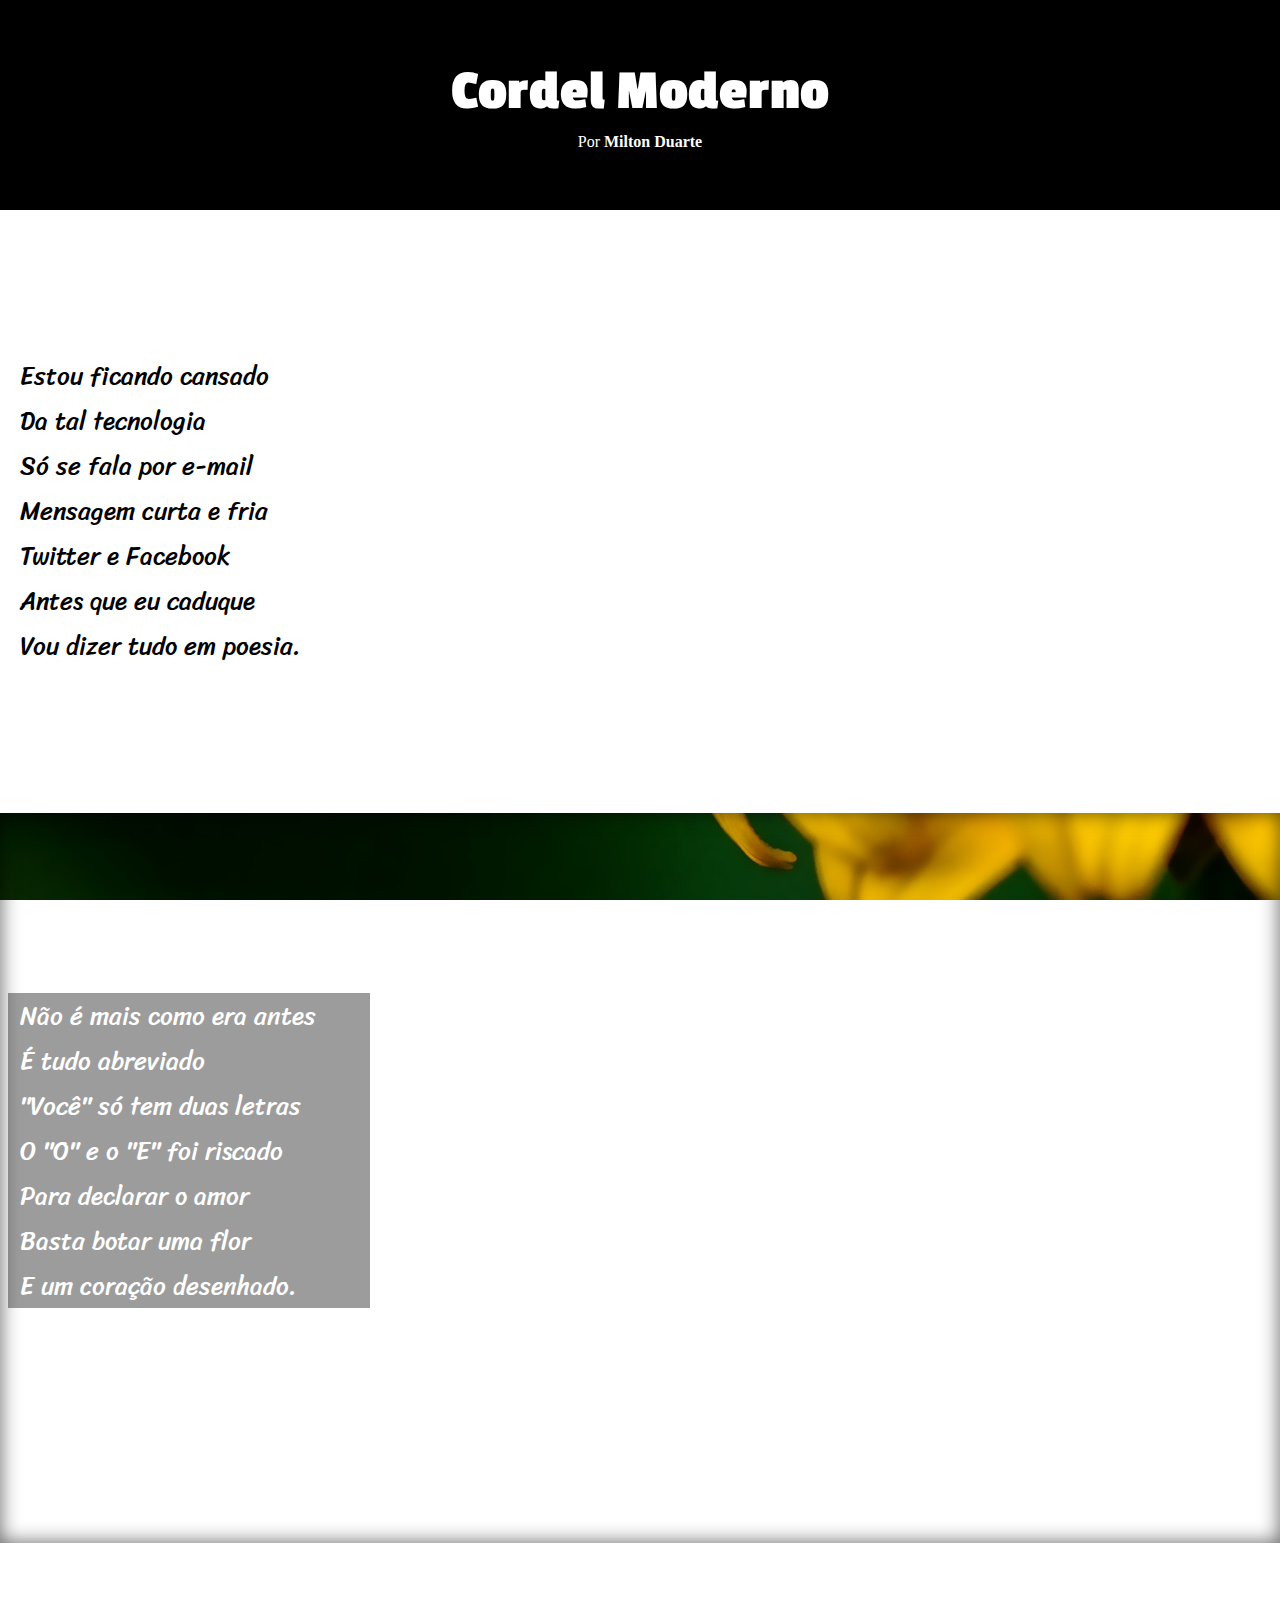
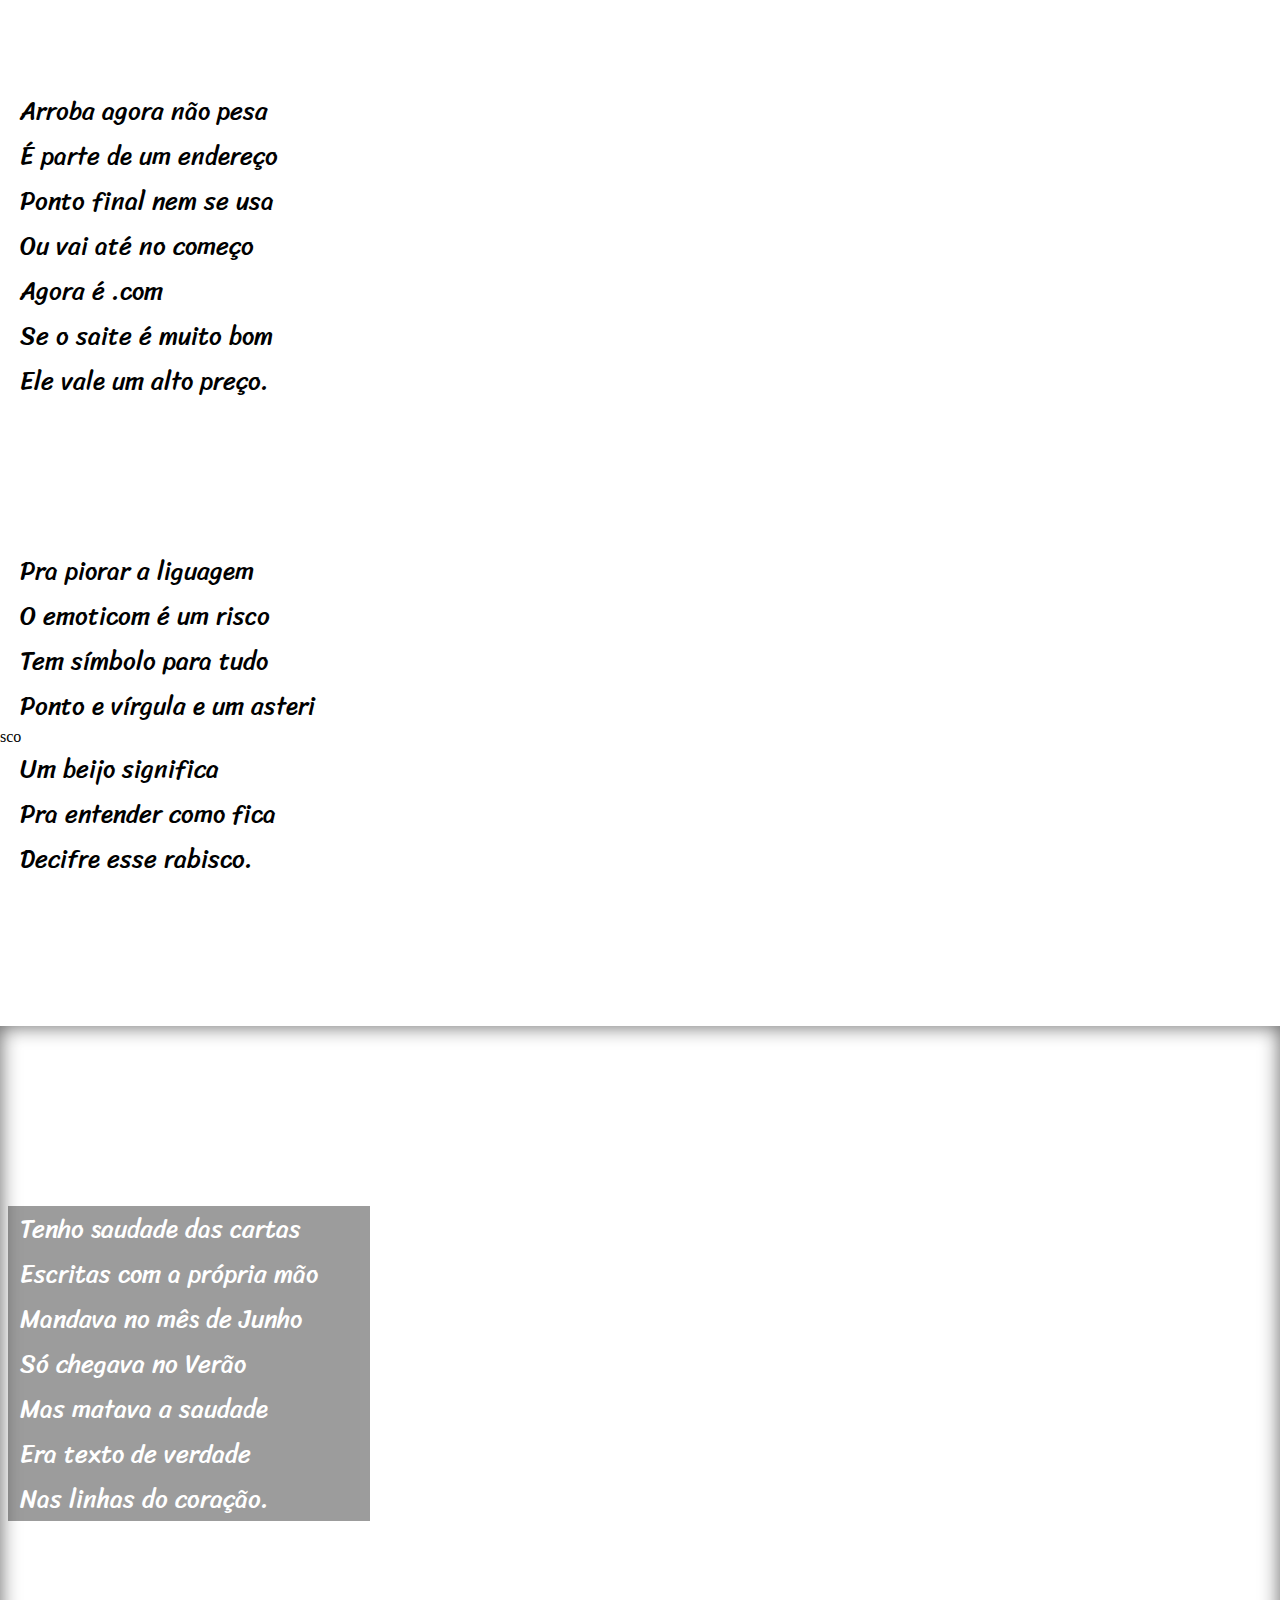
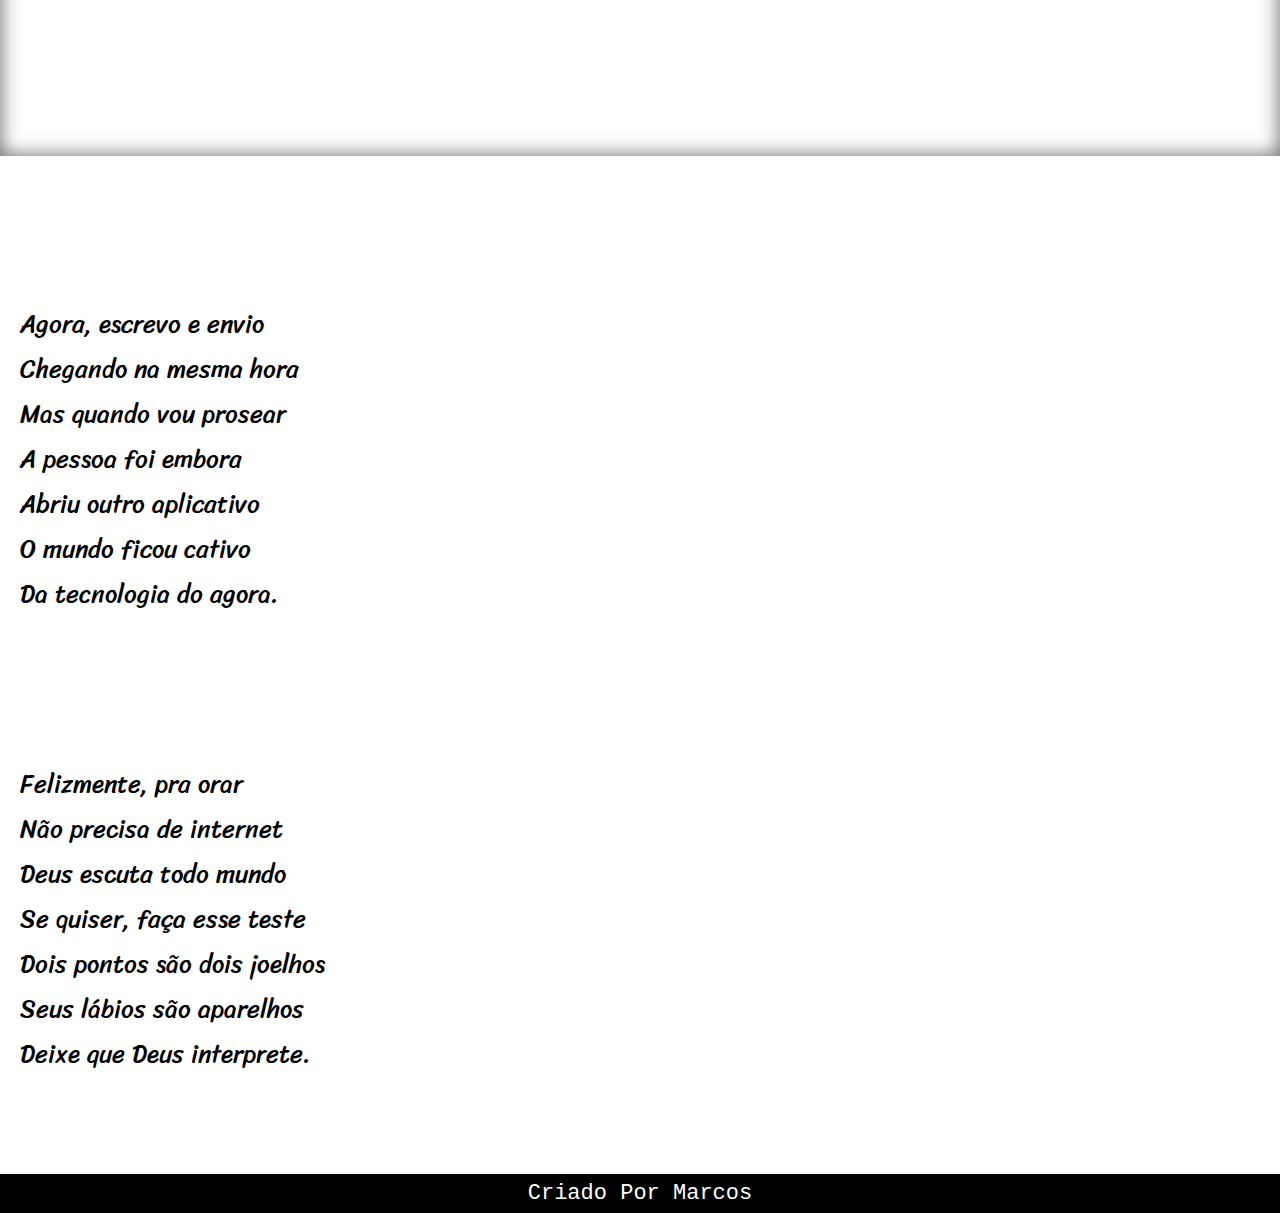
<file: d012/index.html>
<!DOCTYPE html>
<html lang="pt-br">
<head>
    <meta charset="UTF-8">
    <meta name="viewport" content="width=device-width, initial-scale=1.0">
    <title>Site Cordel</title>
    <link rel="stylesheet" href="style.css">
</head>
<body>
    <header>
        <h1>Cordel Moderno</h1>
        <p>Por <a href="https://www.recantodasletras.com.br/poesias/3186743" target="_blank">Milton Duarte</a></p>
    </header>
    <main>
        <article>
                <section class="primeiro">
                        <p>Estou ficando cansado</p>
                        <p>Da tal tecnologia</p>
                        <p>Só se fala por e-mail</p>
                        <p>Mensagem curta e fria</p>
                        <p>Twitter e Facebook</p>
                        <p>Antes que eu caduque</p>
                        <p>Vou dizer tudo em poesia.</p>
                </section>
            
                <div>
                    <section class="imagem1">
                            <p>Não é mais como era antes</p>
                            <p>É tudo abreviado</p>
                            <p>"Você" só tem duas letras</p>
                            <p>O "O" e o "E" foi riscado</p>
                            <p>Para declarar o amor</p>
                            <p>Basta botar uma flor</p>
                            <p>E um coração desenhado.</p>
                    </section>
                </div>

                <section class="primeiro">
                    <p>Arroba agora não pesa</p>
                    <p>É parte de um endereço</p>
                    <p>Ponto final nem se usa</p>
                    <p>Ou vai até no começo</p>
                    <p>Agora é .com</p>
                    <p>Se o saite é muito bom</p>
                    <p>Ele vale um alto preço.</p>
                </section>


                <section class="primeiro">
                    <p>Pra piorar a liguagem</p>
                    <p>O emoticom é um risco</p>
                    <p>Tem símbolo para tudo</p>
                    <p>Ponto e vírgula e um asteri</p>sco
                    <p>Um beijo significa</p>
                    <p>Pra entender como fica</p>
                    <p>Decifre esse rabisco.</p>
                </section>
            
            
                <div class="imagem2">
                    <section class="imagem1">
                        <p>Tenho saudade das cartas</p>
                        <p>Escritas com a própria mão</p>
                        <p>Mandava no mês de Junho</p>
                        <p>Só chegava no Verão</p>
                        <p>Mas matava a saudade</p>
                        <p>Era texto de verdade</p>
                        <p>Nas linhas do coração.</p>
                </section>
            </div>

                <section class="primeiro">
                    <p>Agora, escrevo e envio</p>
                    <p>Chegando na mesma hora</p>
                    <p>Mas quando vou prosear</p>
                    <p>A pessoa foi embora</p>
                    <p>Abriu outro aplicativo</p>
                    <p>O mundo ficou cativo</p>
                    <p>Da tecnologia do agora.</p>
                </section>
            
                <section>
                    <p>Felizmente, pra orar</p>
                    <p>Não precisa de internet</p>
                    <p>Deus escuta todo mundo</p>
                    <p>Se quiser, faça esse teste</p>
                    <p>Dois pontos são dois joelhos</p>
                    <p>Seus lábios são aparelhos</p>
                    <p>Deixe que Deus interprete.</p>
                </section>
        </article>
    </main>
    <footer>Criado Por <a href="https://github.com/PicaPauu/" target="_blank">Marcos</a></footer>
</body>
</html>
</file>
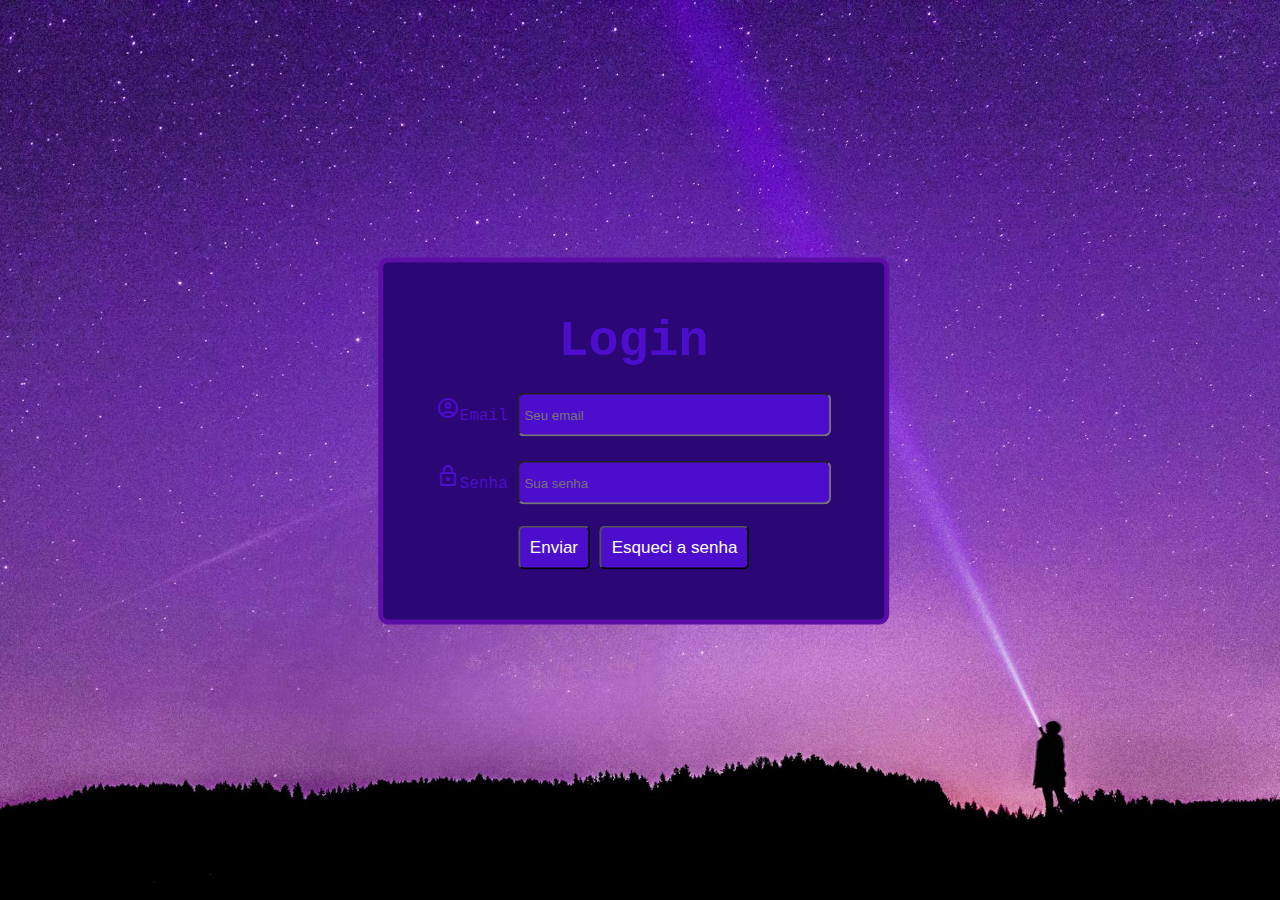
<file: d015/index.html>
<!DOCTYPE html>
<html lang="pt-br">
<head>
    <meta charset="UTF-8">
    <meta name="viewport" content="width=device-width, initial-scale=1.0">
    <link href="https://fonts.googleapis.com/css2?family=Material+Symbols+Outlined" rel="stylesheet" />
    <title>Login</title>
    <link rel="stylesheet" href="estilos/style.css">
</head>
<body>
    <main>
        <div>
            <h1>Login</h1>
            <section class="email">
                <label for="iEmail"><span class="material-symbols-outlined">
                account_circle</span>Email</label>
                <input type="email" name="Email" id="iEmail" placeholder="Seu email" required><br><br>
            </section>
            <section class="senha">
                <label for="iSenha"><span class="material-symbols-outlined">
                lock</span>Senha</label>
                <input type="password" name="Senha" id="iSenha" placeholder="Sua senha" required minlength="8"><br><br>
            </section>
            <section class="botoes">
                <input type="submit" value="Enviar">
                <input type="submit" value="Esqueci a senha">
            </section>
        </div>
    </main>
</body>
</html>
</file>
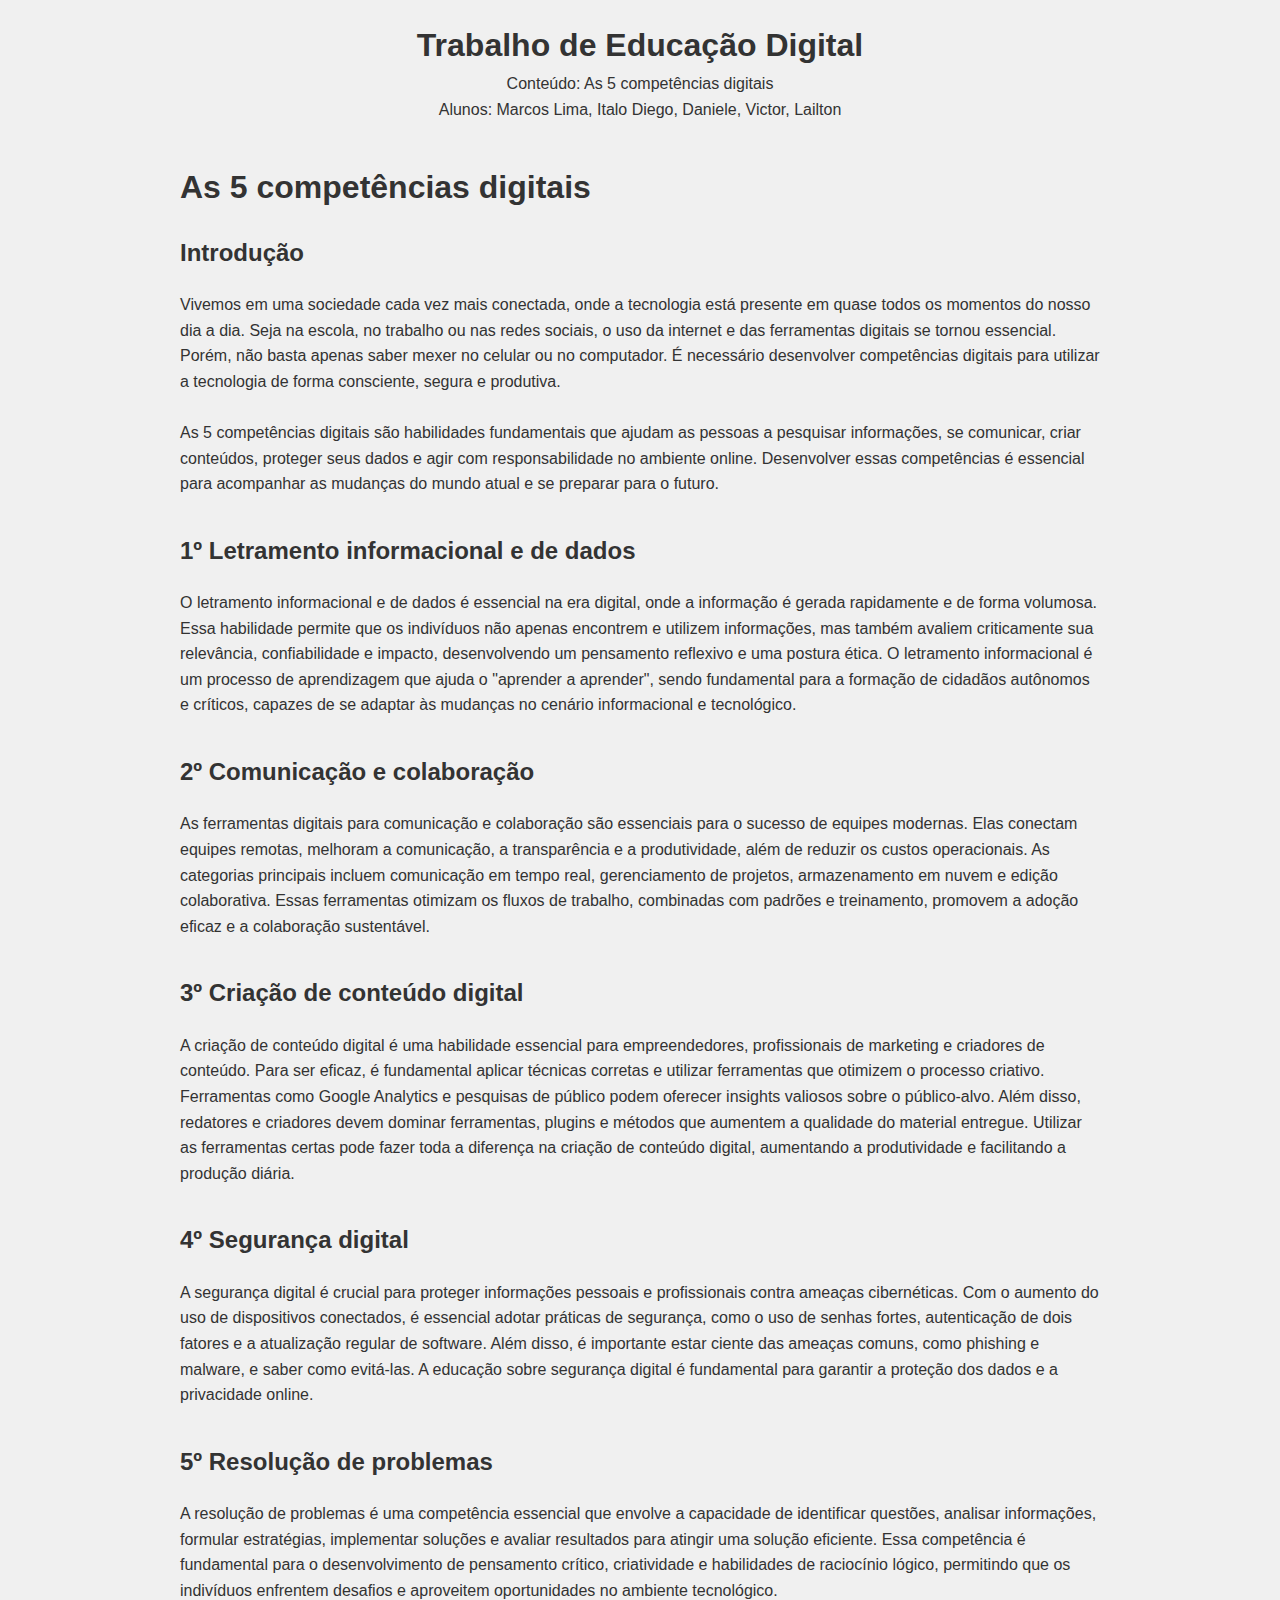
<file: educacaodigital/index.html>
<!DOCTYPE html>
<html lang="pt-br">
<head>
    <meta charset="UTF-8">
    <meta name="viewport" content="width=device-width, initial-scale=1.0">
    <title>As 5 Competecias digitais</title>
    <link rel="stylesheet" href="estilo/style.css">
</head>
<body>
    <header>
        <h1>Trabalho de Educação Digital</h1>
        <nav>
            <p>Conteúdo: As 5 competências digitais</p>
            <p>Alunos: Marcos Lima, Italo Diego, Daniele, Victor, Lailton</p>
        </nav>
    </header>
    <main>
        <h1>As 5 competências digitais</h1>
        <section>
            <h2>Introdução</h2>
            <article>Vivemos em uma sociedade cada vez mais conectada, onde a tecnologia está presente em quase todos os momentos do nosso dia a dia. Seja na escola, no trabalho ou nas redes sociais, o uso da internet e das ferramentas digitais se tornou essencial. Porém, não basta apenas saber mexer no celular ou no computador. É necessário desenvolver competências digitais para utilizar a tecnologia de forma consciente, segura e produtiva.<br><br>

            As 5 competências digitais são habilidades fundamentais que ajudam as pessoas a pesquisar informações, se comunicar, criar conteúdos, proteger seus dados e agir com responsabilidade no ambiente online. Desenvolver essas competências é essencial para acompanhar as mudanças do mundo atual e se preparar para o futuro.</article>
        </section>
        <h2>1º Letramento informacional e de dados</h2>
        <article>O letramento informacional e de dados é essencial na era digital, onde a informação é gerada rapidamente e de forma volumosa. Essa habilidade permite que os indivíduos não apenas encontrem e utilizem informações, mas também avaliem criticamente sua relevância, confiabilidade e impacto, desenvolvendo um pensamento reflexivo e uma postura ética. O letramento informacional é um processo de aprendizagem que ajuda o "aprender a aprender", sendo fundamental para a formação de cidadãos autônomos e críticos, capazes de se adaptar às mudanças no cenário informacional e tecnológico.</article>

        <h2>2º Comunicação e colaboração</h2>
        <article>As ferramentas digitais para comunicação e colaboração são essenciais para o sucesso de equipes modernas. Elas conectam equipes remotas, melhoram a comunicação, a transparência e a produtividade, além de reduzir os custos operacionais. As categorias principais incluem comunicação em tempo real, gerenciamento de projetos, armazenamento em nuvem e edição colaborativa. Essas ferramentas otimizam os fluxos de trabalho, combinadas com padrões e treinamento, promovem a adoção eficaz e a colaboração sustentável.</article>
        
        <h2>3º Criação de conteúdo digital</h2>
        <article>A criação de conteúdo digital é uma habilidade essencial para empreendedores, profissionais de marketing e criadores de conteúdo. Para ser eficaz, é fundamental aplicar técnicas corretas e utilizar ferramentas que otimizem o processo criativo. Ferramentas como Google Analytics e pesquisas de público podem oferecer insights valiosos sobre o público-alvo. Além disso, redatores e criadores devem dominar ferramentas, plugins e métodos que aumentem a qualidade do material entregue. Utilizar as ferramentas certas pode fazer toda a diferença na criação de conteúdo digital, aumentando a produtividade e facilitando a produção diária.</article>

        <h2>4º Segurança digital</h2>
        <article>A segurança digital é crucial para proteger informações pessoais e profissionais contra ameaças cibernéticas. Com o aumento do uso de dispositivos conectados, é essencial adotar práticas de segurança, como o uso de senhas fortes, autenticação de dois fatores e a atualização regular de software. Além disso, é importante estar ciente das ameaças comuns, como phishing e malware, e saber como evitá-las. A educação sobre segurança digital é fundamental para garantir a proteção dos dados e a privacidade online.</article>

        <h2>5º Resolução de problemas</h2>
        <article>A resolução de problemas é uma competência essencial que envolve a capacidade de identificar questões, analisar informações, formular estratégias, implementar soluções e avaliar resultados para atingir uma solução eficiente. Essa competência é fundamental para o desenvolvimento de pensamento crítico, criatividade e habilidades de raciocínio lógico, permitindo que os indivíduos enfrentem desafios e aproveitem oportunidades no ambiente tecnológico.</article>
    </main>
</body>
</html>
</file>
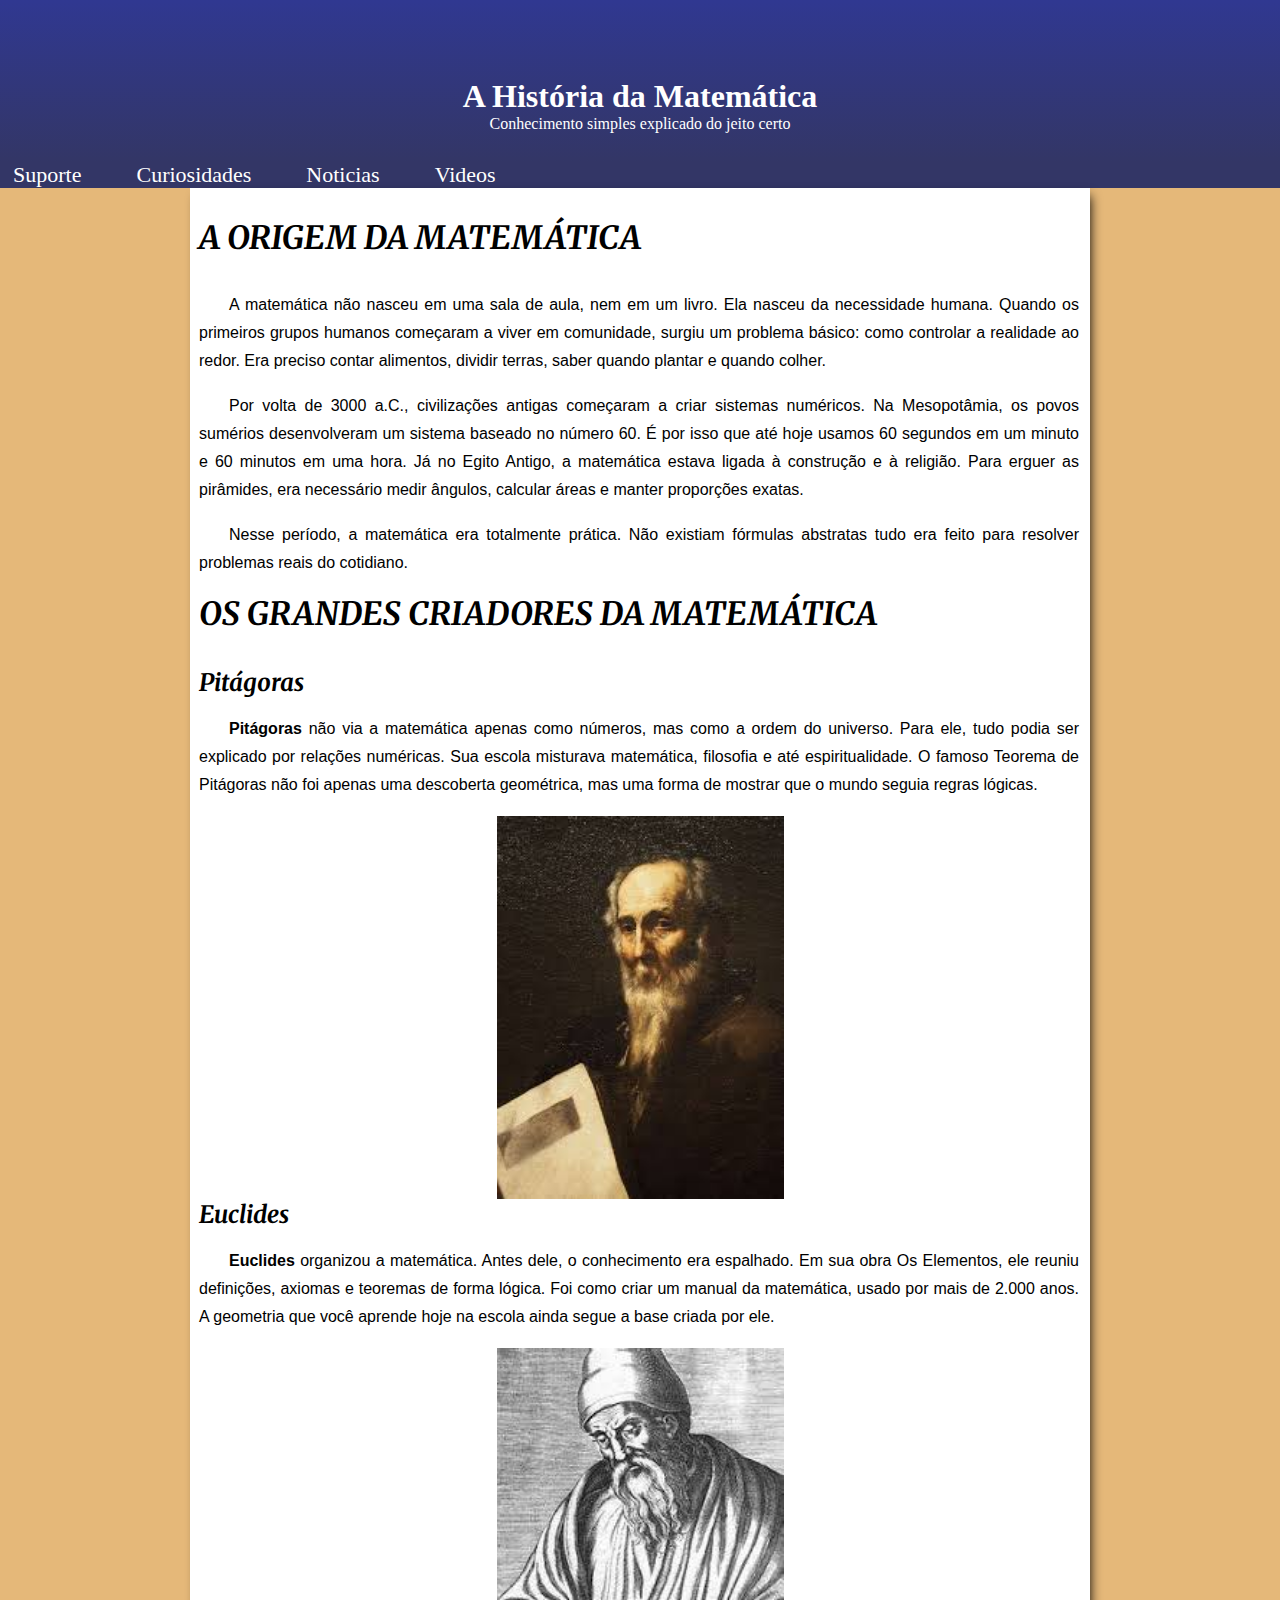
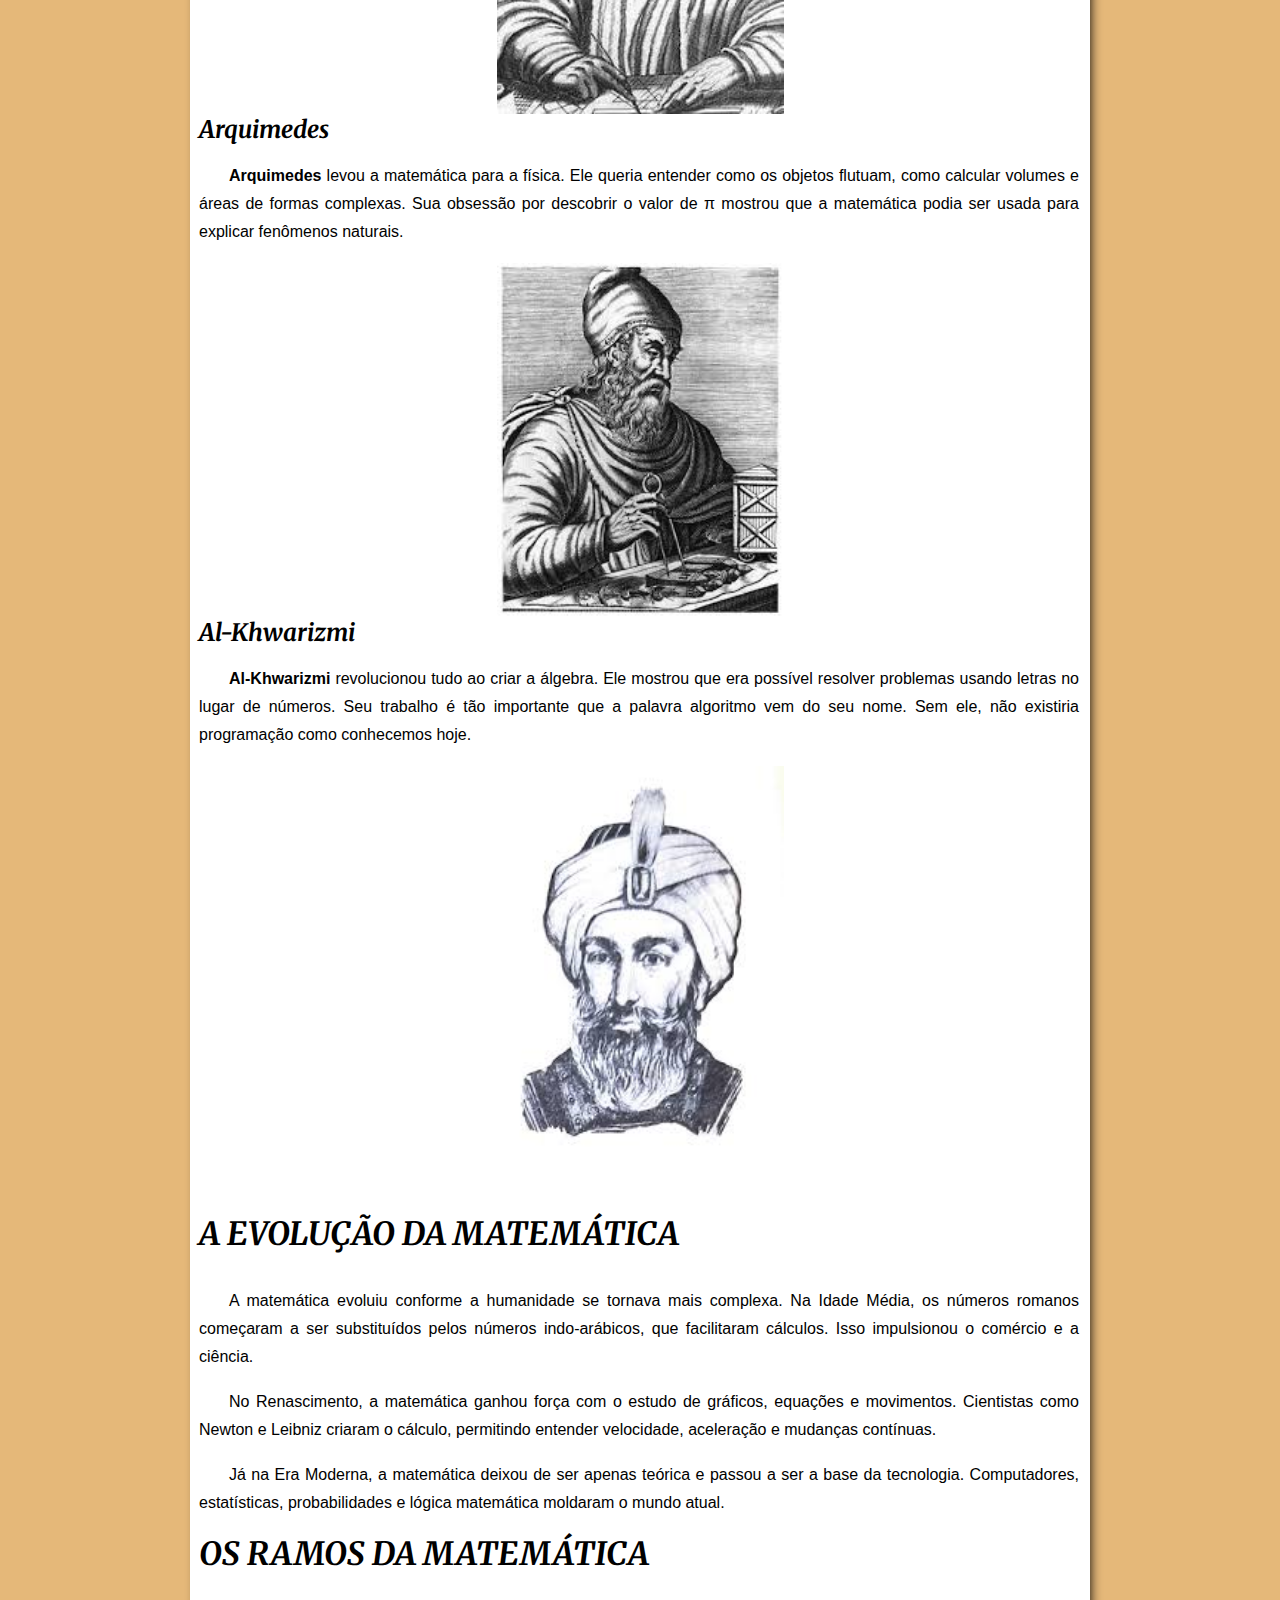
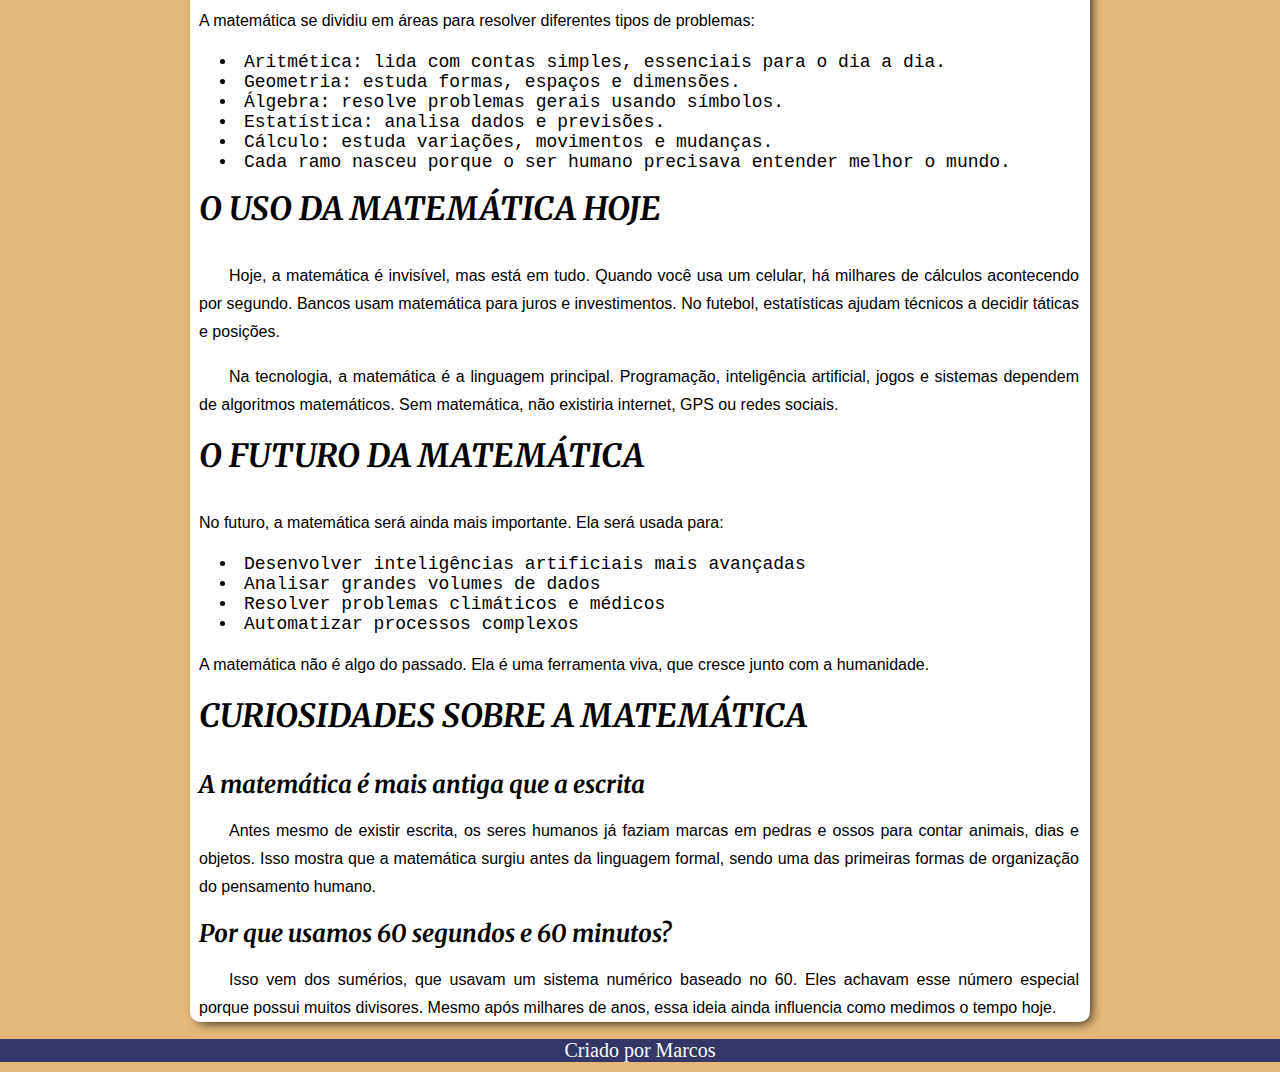
<file: d010/matematica.html>
<!DOCTYPE html>
<html lang="pt-br">
<head>
    <meta charset="UTF-8">
    <meta name="viewport" content="width=device-width, initial-scale=1.0">
    <title>Matematica Curiosidade</title>
    <link rel="stylesheet" href="style.css">
</head>
<body>
    <header>
        <h1>A História da Matemática</h1>
        <p>Conhecimento simples explicado do jeito certo</p>
    </header>
    <nav>
        <a href="#">Suporte</a>
        <a href="#">Curiosidades</a>
        <a href="#">Noticias</a>
        <a href="#">Videos</a>
    </nav>
    <main>
        <article>
            <h1 class="especial2">A ORIGEM DA MATEMÁTICA</h1>

            <p>A matemática não nasceu em uma sala de aula, nem em um livro. Ela nasceu da necessidade humana. Quando os primeiros grupos humanos começaram a viver em comunidade, surgiu um problema básico: como controlar a realidade ao redor. Era preciso contar alimentos, dividir terras, saber quando plantar e quando colher.</p>

            <p>Por volta de 3000 a.C., civilizações antigas começaram a criar sistemas numéricos. Na Mesopotâmia, os povos sumérios desenvolveram um sistema baseado no número 60. É por isso que até hoje usamos 60 segundos em um minuto e 60 minutos em uma hora. Já no Egito Antigo, a matemática estava ligada à construção e à religião. Para erguer as pirâmides, era necessário medir ângulos, calcular áreas e manter proporções exatas.</p>

            <p>
                Nesse período, a matemática era totalmente prática. Não existiam fórmulas abstratas
                tudo era feito para resolver problemas reais do cotidiano.
            </p>

            <h1>OS GRANDES CRIADORES DA MATEMÁTICA</h1>

            <h2>Pitágoras</h2>

            <p><strong>Pitágoras</strong> não via a matemática apenas como números, mas como a ordem do universo. Para ele, tudo podia ser explicado por relações numéricas. Sua escola misturava matemática, filosofia e até espiritualidade. O famoso Teorema de Pitágoras não foi apenas uma descoberta geométrica, mas uma forma de mostrar que o mundo seguia regras lógicas.</p>

            <img src="imagens/pitagoras.jpg" alt="Imagem de Pitagoras">

            <h2>Euclides</h2>

            <p><strong>Euclides</strong> organizou a matemática. Antes dele, o conhecimento era espalhado. Em sua obra Os Elementos, ele reuniu definições, axiomas e teoremas de forma lógica. Foi como criar um manual da matemática, usado por mais de 2.000 anos. A geometria que você aprende hoje na escola ainda segue a base criada por ele.</p>

            <img src="imagens/euclides.jpg" alt="Imagem de Euclides">

            <h2>Arquimedes</h2>

            <p><strong>Arquimedes</strong> levou a matemática para a física. Ele queria entender como os objetos flutuam, como calcular volumes e áreas de formas complexas. Sua obsessão por descobrir o valor de π mostrou que a matemática podia ser usada para explicar fenômenos naturais.</p>

            <img src="imagens/baixados.jpg" alt="imagem de Arquimedes">

            <h2>Al-Khwarizmi</h2>

            <p><strong>Al-Khwarizmi</strong> revolucionou tudo ao criar a álgebra. Ele mostrou que era possível resolver problemas usando letras no lugar de números. Seu trabalho é tão importante que a palavra algoritmo vem do seu nome. Sem ele, não existiria programação como conhecemos hoje.</p>
            
            <img src="imagens/Al-Khwarizmi.jpg" alt="Imagem de Al-Khwarizmi" class="imagemespecial">

            <h1>A EVOLUÇÃO DA MATEMÁTICA</h1>

            <p>A matemática evoluiu conforme a humanidade se tornava mais complexa. Na Idade Média, os números romanos começaram a ser substituídos pelos números indo-arábicos, que facilitaram cálculos. Isso impulsionou o comércio e a ciência.</p>

            <p>No Renascimento, a matemática ganhou força com o estudo de gráficos, equações e movimentos. Cientistas como Newton e Leibniz criaram o cálculo, permitindo entender velocidade, aceleração e mudanças contínuas.</p>

            <p>Já na Era Moderna, a matemática deixou de ser apenas teórica e passou a ser a base da tecnologia. Computadores, estatísticas, probabilidades e lógica matemática moldaram o mundo atual.</p>

            <h1>OS RAMOS DA MATEMÁTICA</h1>

            <p class="especial">A matemática se dividiu em áreas para resolver diferentes tipos de problemas:</p>

            <ul>
                    <li>Aritmética: lida com contas simples, essenciais para o dia a dia.</li>

                    <li>Geometria: estuda formas, espaços e dimensões.</li>

                    <li>Álgebra: resolve problemas gerais usando símbolos.</li>

                    <li>Estatística: analisa dados e previsões.</li>

                    <li>Cálculo: estuda variações, movimentos e mudanças.</li>

                    <li>Cada ramo nasceu porque o ser humano precisava entender melhor o mundo.</li>
            </ul>

            <h1>O USO DA MATEMÁTICA HOJE</h1>

            <p>Hoje, a matemática é invisível, mas está em tudo. Quando você usa um celular, há milhares de cálculos acontecendo por segundo. Bancos usam matemática para juros e investimentos. No futebol, estatísticas ajudam técnicos a decidir táticas e posições.</p>

            <p>Na tecnologia, a matemática é a linguagem principal. Programação, inteligência artificial, jogos e sistemas dependem de algoritmos matemáticos. Sem matemática, não existiria internet, GPS ou redes sociais.</p>

            <h1>O FUTURO DA MATEMÁTICA</h1>

            <p class="especial">No futuro, a matemática será ainda mais importante. Ela será usada para:</p>

            <ul>
                <li>Desenvolver inteligências artificiais mais avançadas</li>

                <li>Analisar grandes volumes de dados</li>

                <li>Resolver problemas climáticos e médicos</li>

                <li>Automatizar processos complexos</li>
            </ul>

            <p class="especial">A matemática não é algo do passado. Ela é uma ferramenta viva, que cresce junto com a humanidade.</p>

            <aside>
                <h1>CURIOSIDADES SOBRE A MATEMÁTICA</h1>

                <h2> A matemática é mais antiga que a escrita</h2>

                <p>
                    Antes mesmo de existir escrita, os seres humanos já faziam marcas em pedras e ossos para contar animais, dias e objetos. Isso mostra que a matemática surgiu antes da linguagem formal, sendo uma das primeiras formas de organização do pensamento humano.
                </p>

                <h2>Por que usamos 60 segundos e 60 minutos?</h2>

                <p>
                    Isso vem dos sumérios, que usavam um sistema numérico baseado no 60. Eles achavam esse número especial porque possui muitos divisores. Mesmo após milhares de anos, essa ideia ainda influencia como medimos o tempo hoje.
                </p>
            </aside>
        </article>
    </main>
    <footer>
        Criado por Marcos
    </footer>
</body>
</html>
</file>
<file: d012/style.css>
@charset "UTF-8";


@import url('https://fonts.googleapis.com/css2?family=Merriweather:ital,opsz,wght@0,18..144,300..900;1,18..144,300..900&family=Passion+One:wght@400;700;900&display=swap');


@import url('https://fonts.googleapis.com/css2?family=Merriweather:ital,opsz,wght@0,18..144,300..900;1,18..144,300..900&family=Passion+One:wght@400;700;900&family=Sriracha&display=swap');


* {
    margin: 0px;
    padding: 0px;
}

header {
    background-color: black;
    color: white;
    height: 210px;
    margin-bottom: 143px;
}

header h1 {
    text-align: center;
    padding-top: 60px;
    font-size: 57px;
    font-family: 'Passion One', sans-serif;
}

header a {
    text-decoration: none;
    color: white;
    font-weight: bold;
}

header p {
    text-align: center;
    padding-top: 10px;
}

main p {
    margin-left: 20px;
    margin-top: 0px;
    font-size: 25px;
    max-width: 350px;
    line-height: 45px;
    font-family: 'Sriracha', 'cursive';
}


.primeiro {
    margin-bottom: 145px;
}

main div {
    background-image: url(imagens/background001.jpg);
    margin-bottom: 145px;
    background-attachment: fixed;
    background-size: cover;
    height: 730px;
    background-position: right center;
    box-shadow: inset 0px 0px 20px rgba(0, 0, 0, 0.623);
}

.imagem1 {
    padding-top: 180px;
    color: white;
    margin-left: -12px;
}

.imagem1 p {
    background-color: rgba(0, 0, 0, 0.39);
    padding-left: 12px;
}

.imagem2 {
    background-image: url(imagens/background002.jpg);
    background-position: left top;
    box-shadow: inset 0px 0px 20px rgba(0, 0, 0, 0.623);
}

footer {
    text-align: center;
    padding: 7px;
    background-color: black;
    font-size: 22px;
    color: white;
    font-family: monospace;
    margin-top: 98px;
}

footer a {
    text-decoration: none;
    color: white;
}
</file>
<file: d015/estilos/style.css>
@charset "UTF-8";

* {
    margin: 0px;
    padding: 0px;
}

body, html {
    position: relative;
    width: 99vw;
    height: 98vh;
    font-family: 'Courier New', Courier, monospace;
    background-image: url(../imagens/fundo.jpg);
    background-repeat: no-repeat;
    background-attachment: fixed;
    background-position: center center;
    background-size: cover;
}

div {
    position: absolute;
    left: 50%;
    top: 50%;
    transform: translate(-50%, -50%);
    background-color: #2b0675;
    border-radius: 10px;
    border: 5px solid rgb(94, 14, 168);
    padding: 30px
}

h1 {
    text-align: center;
    font-size: 50px;
    margin-bottom: 20px;
    color: #4d0dcc;
}


input[type="email"], input[type="password"] {
    width: 300px;
    height: 30px;
    border-radius: 7px;
    padding: 5px;
    background-color: #4d0dcc;
}

.senha, .email {
    text-align: center;
    color: #4d0dcc;
    padding: 3px;
}

input[type="submit"] {
    font-size: 17px;
    border-radius: 6px;
    background-color: #4d0dcc;
    padding: 10px;
    color: white;
}

.botoes {
    text-align: center;
    border-radius: 20px;
}

@media screen and (max-width: 600px) {
    div {
        padding: 15px;
    }
}

@media screen and (min-width: 599px) and (max-width: 767px) {
    div {
        padding: 15px;
    }
}

@media screen and (min-width: 768px) and (max-width: 991px) {
    div {
        padding: 25px;
    }
}

@media screen and (min-width: 992px) and (max-width: 1200px) {
    div {
        padding: 35px;
    }
}

@media screen and (min-width: 1200px) {
    div {
        padding: 50px;
    }
}
</file>
<file: educacaodigital/estilo/style.css>
@charset "UTF-8";

* {
    margin: 0;
    padding: 0;
    box-sizing: border-box;
}

body {
    font-family: Arial, Helvetica, sans-serif;
    background-color: #f0f0f0;
    color: #333;
    line-height: 1.6;
}

header {
    padding: 20px;
    text-align: center;
}

main {
    padding: 20px;
    max-width: 960px;
    margin: auto
}

section > article {
    margin-top: 20px;
}

main > h1  {
    margin-bottom: 20px;
}

main > h2   {
    padding-top: 35px;
}

main > article {
    margin-top: 20px;
}
</file>
<file: d010/style.css>
@charset "UTF-8";

@import url('https://fonts.googleapis.com/css2?family=Merriweather:ital,opsz,wght@0,18..144,300..900;1,18..144,300..900&display=swap');

:root {
    --cor1: #0114E6;
    --cor2: #1F2CBB;
    --cor3: #303891;
    --cor4: #333666;
    --cor5: #28293C;
}

* {
    padding: 0px;
    margin: 0px;
    margin: auto;
}

body {
    background-color: #E5B879;
}

header {
    background-color: var(--cor4);
    height: 162px;
    text-align: center;
    background-image: linear-gradient(to bottom, var(--cor3), var(--cor4));
}

nav {
    background-color: var(--cor4);
}

nav a {
    color: white;
    margin-right: 38px;
    margin-left: 13px;
    font-size: 22px;
    text-decoration: none;
    max-width: 880px;
    min-width: 325px;
}

a:hover {
    background-color: var(--cor2);
    padding: 2px 3px 0px 3px;
}

article {
    background-color: white;
    max-width: 900px;
    min-width: 375px;
    box-shadow: 4px 4px 12px -4px black;
    border-radius: 0px 0px 10px 10px;

}

.especial2 {
    padding-top: 30px;
}

img {
    width: 287px;
}

h1 {
    font-size: 2em;
}

header h1 {
    text-align: center;
    color: white;
    padding-top: 78px;
}

header p {
    text-align: center;
    color: white;
}

main h1 {
    padding-bottom: 33px;
    margin-left: 9px;
    font-family: "Merriweather", serif;
    font-style: italic;
}

main h2 {
    font-family: verdana, arial, Arial, Helvetica, sans-serif;
    margin-bottom: 17px;
    margin-left: 9px;
    font-family: "Merriweather", serif;
    font-style: italic;
}

main p {
    font-family: verdana, arial, Arial, Helvetica, sans-serif;
    margin-left: 9px;
    text-indent: 30px;
    line-height: 28px;
    margin-bottom: 17px;
    text-align: justify;
    max-width: 880px;
    min-width: 325px;
}

main img {
    margin: auto;
    display: block;
}

.especial {
    text-indent: 0px;
}

.imagemespecial {
    margin-bottom: 63px;
}

main ul {
    font-family: monospace;
    list-style-position: inside;
    text-indent: 30px;
    font-size: 18px;
    margin-bottom: 17px;
}

footer {
    text-align: center;
    font-size: 20px;
    background-color: var(--cor4);
    color: white;
}
</file>
